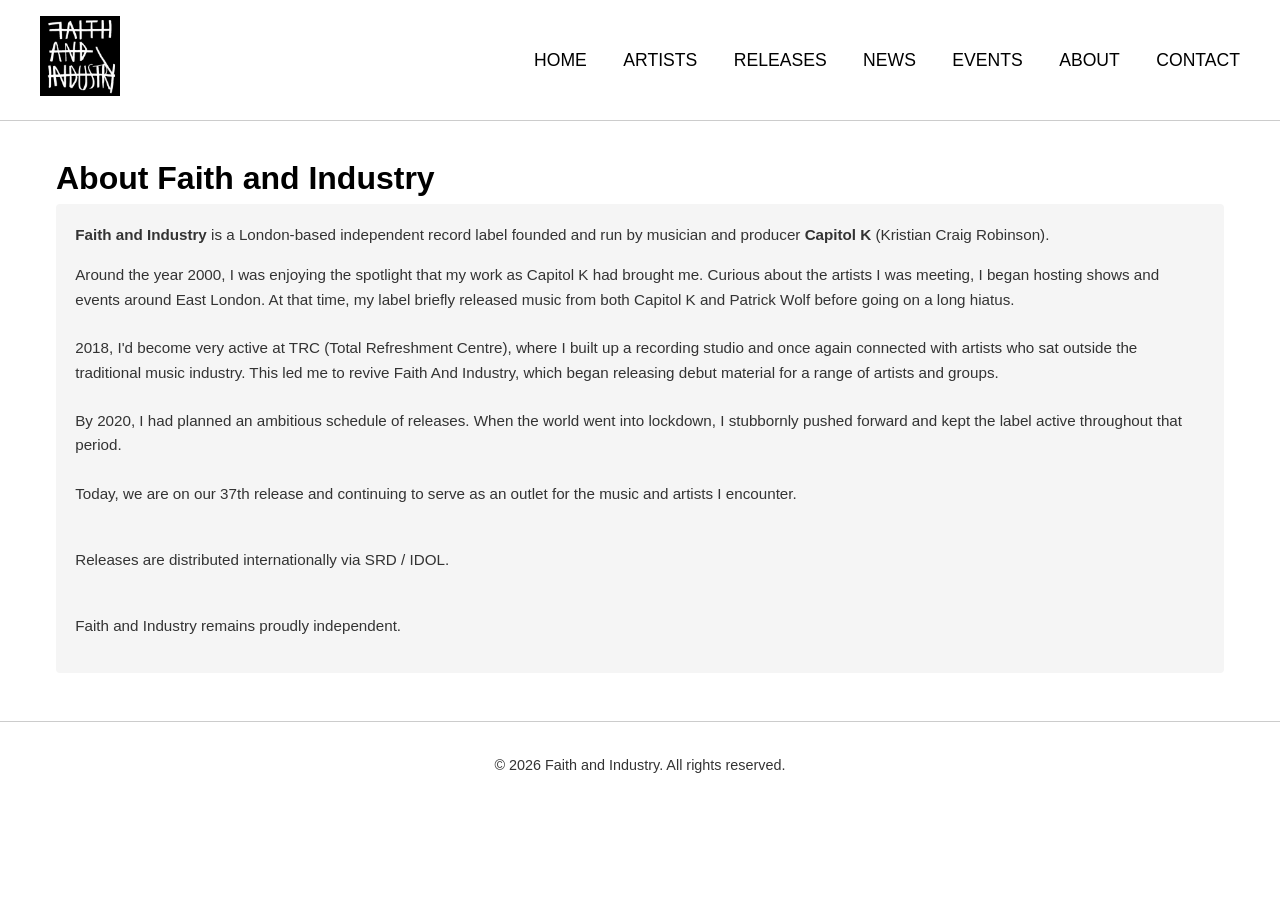
<file: about.html>
<!DOCTYPE html>
<html lang="en">
<head>
    <meta charset="UTF-8">
    <meta name="viewport" content="width=device-width, initial-scale=1.0">
    
    <title>About | Faith and Industry</title>
    <meta name="description" content="Learn about Faith and Industry, an independent record label focused on experimental, folk and alternative music.">
    <meta name="robots" content="index, follow">
    <link rel="canonical" href="https://faithandindustry.com/about.html">
    
    <link rel="stylesheet" href="styles.css">
    <link rel="stylesheet" href="https://cdnjs.cloudflare.com/ajax/libs/font-awesome/6.5.0/css/all.min.css">
</head>
    
<body>
    <header>
   <div class="nav-container">
        <div class="logo">
            <a href="index.html">
                <img src="images/faith-and-industry-logo.jpg" 
                     alt="Faith and Industry" 
                     style="max-width: 80px; height: auto;">
            </a>
        </div>
        <nav>
            <a href="index.html">Home</a>
            <a href="artists.html">Artists</a>
            <a href="releases.html">Releases</a>
            <a href="news.html">News</a>
            <a href="events.html">Events</a>
            <a href="about.html">About</a>
            <a href="contact.html">Contact</a>
        </nav>
    </div>
    </header>

    <div class="content">
        <h1>About Faith and Industry</h1>
        
        <div class="post">
            <div class="post-content">
                <p><strong>Faith and Industry</strong> is a London-based independent record label founded and run by musician and producer <strong>Capitol K</strong> (Kristian Craig Robinson).</p>
                
                <p>Around the year 2000, I was enjoying the spotlight that my work as Capitol K had brought me. 
                    Curious about the artists I was meeting, I began hosting shows and events around East London. 
                    At that time, my label briefly released music from both Capitol K and Patrick Wolf before going on a long hiatus.
<br><br>
2018, I'd become very active at TRC (Total Refreshment Centre), where I built up a recording studio and once again connected 
                    with artists who sat outside the traditional music industry. 
                    This led me to revive Faith And Industry, which began releasing debut material for a range of artists and groups.
<br><br>
By 2020, I had planned an ambitious schedule of releases. When the world went into lockdown, 
                    I stubbornly pushed forward and kept the label active throughout that period.
<br><br>
Today, we are on our 37th release and continuing to serve as an outlet for the music and artists I encounter.</p>
                <br>
                <p>Releases are distributed internationally via SRD / IDOL.</p>
                <br>
                <p>Faith and Industry remains proudly independent.</p>
            </div>
        </div>
    </div>

    <footer>
        <p>© 2026 Faith and Industry. All rights reserved.</p>
    </footer>
</body>
</html>
</file>
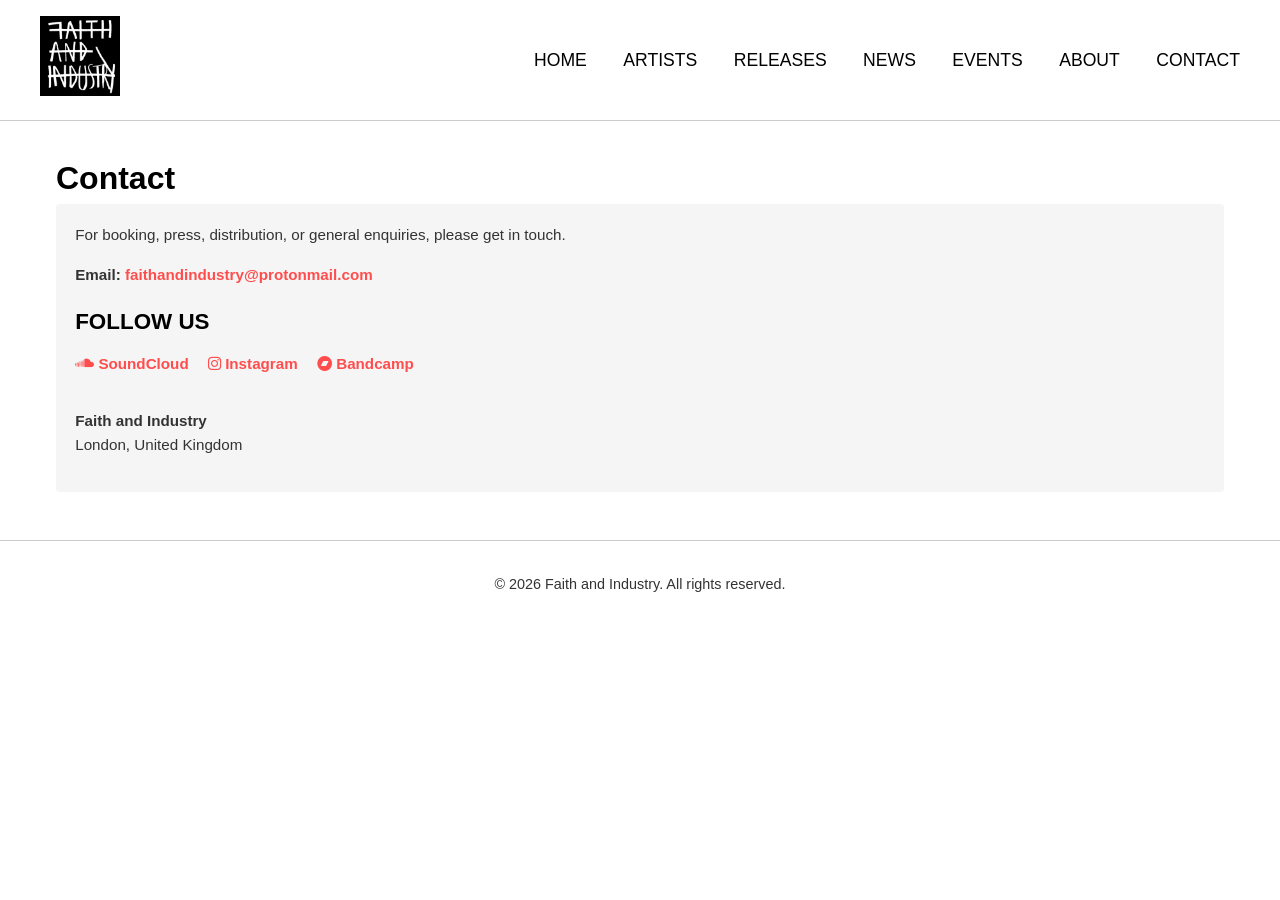
<file: contact.html>
<!DOCTYPE html>
<html lang="en">
<head>
    <meta charset="UTF-8">
    <meta name="viewport" content="width=device-width, initial-scale=1.0">
    
    <title>Contact | Faith and Industry</title>
    <meta name="description" content="Get in touch with Faith and Industry for booking, press, distribution or general enquiries.">
    <meta name="robots" content="index, follow">
    <link rel="canonical" href="https://faithandindustry.com/contact.html">
    
    <link rel="stylesheet" href="styles.css">
    <link rel="stylesheet" href="https://cdnjs.cloudflare.com/ajax/libs/font-awesome/6.5.0/css/all.min.css">
</head>
<body>
    <header>
     <div class="nav-container">
        <div class="logo">
            <a href="index.html">
                <img src="images/faith-and-industry-logo.jpg" 
                     alt="Faith and Industry" 
                     style="max-width: 80px; height: auto;">
            </a>
        </div>
        <nav>
            <a href="index.html">Home</a>
            <a href="artists.html">Artists</a>
            <a href="releases.html">Releases</a>
            <a href="news.html">News</a>
            <a href="events.html">Events</a>
            <a href="about.html">About</a>
            <a href="contact.html">Contact</a>
        </nav>
    </div>
    </header>

    <div class="content">
        <h1>Contact</h1>
        
        <div class="post">
            <div class="post-content">
                <p>For booking, press, distribution, or general enquiries, please get in touch.</p>
                
                <p><strong>Email:</strong> <a href="mailto:info@faithandindustry.com">faithandindustry@protonmail.com</a></p>
                
                <h2>Follow Us</h2>
                <p>
                    <a href="https://soundcloud.com/faith_and_industry" target="_blank" style="margin-right: 15px;"><i class="fab fa-soundcloud"></i> SoundCloud</a>
                    <a href="https://www.instagram.com/faithandindustry/" target="_blank" style="margin-right: 15px;"><i class="fab fa-instagram"></i> Instagram</a>
                    
                    <a href="https://faithandindustry.bandcamp.com" target="_blank"><i class="fab fa-bandcamp"></i> Bandcamp</a>
                </p>
                
                <p style="margin-top: 2rem;">
                    <strong>Faith and Industry</strong><br>
                    London, United Kingdom
                </p>
            </div>
        </div>
    </div>

    <footer>
        <p>© 2026 Faith and Industry. All rights reserved.</p>
    </footer>
</body>
</html>
</file>
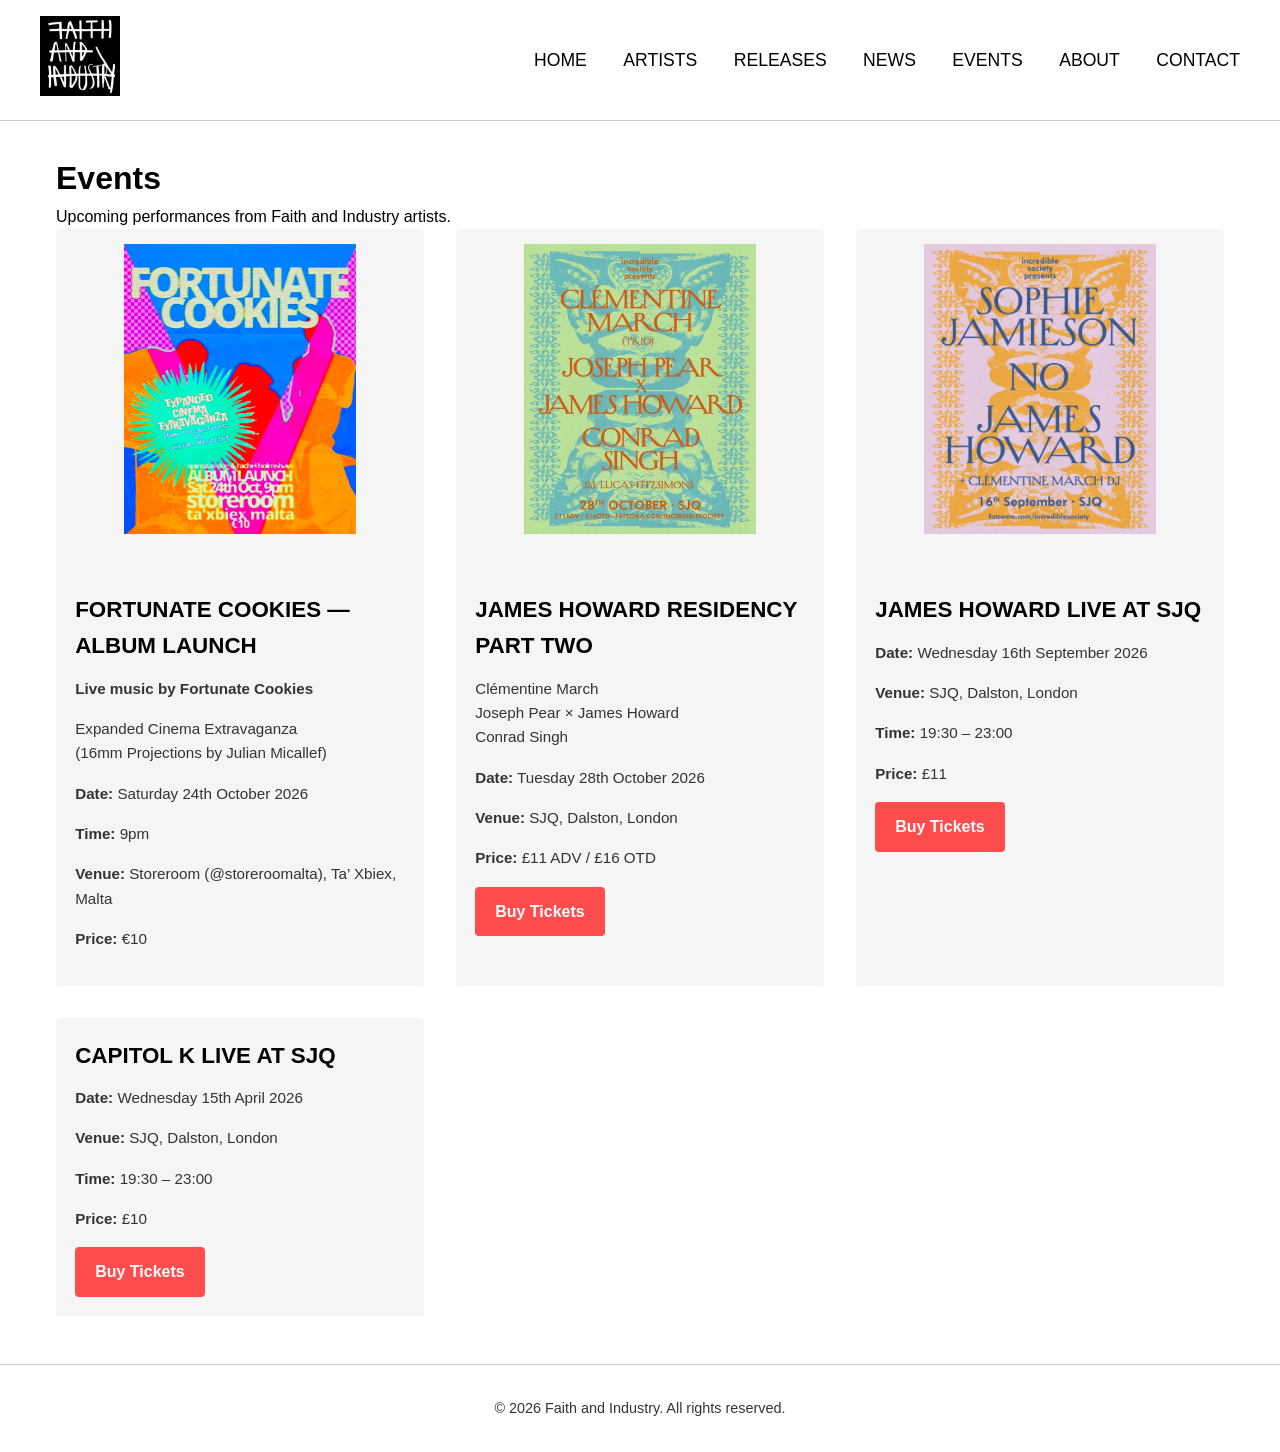
<file: events.html>
<!DOCTYPE html>
<html lang="en">
<head>
    <meta charset="UTF-8">
    <meta name="viewport" content="width=device-width, initial-scale=1.0">
    
    <title>Events | Faith and Industry</title>
    <meta name="description" content="Upcoming live performances and events featuring Faith and Industry artists.">
    <meta name="robots" content="index, follow">
    <link rel="canonical" href="https://faithandindustry.com/events.html">
    
    <link rel="stylesheet" href="styles.css">
    <link rel="stylesheet" href="https://cdnjs.cloudflare.com/ajax/libs/font-awesome/6.5.0/css/all.min.css">
</head>
    
<body>
    <header>
        <div class="nav-container">
            <div class="logo">
                <a href="index.html">
                    <img src="images/faith-and-industry-logo.jpg"
                         alt="Faith and Industry"
                         style="max-width: 80px; height: auto;">
                </a>
            </div>
            <nav>
                <a href="index.html">Home</a>
                <a href="artists.html">Artists</a>
                <a href="releases.html">Releases</a>
                <a href="news.html">News</a>
                <a href="events.html">Events</a>
                <a href="about.html">About</a>
                <a href="contact.html">Contact</a>
            </nav>
        </div>
    </header>

    <div class="content">
        <h1>Events</h1>
        <p>Upcoming performances from Faith and Industry artists.</p>
       
        <div class="post-grid">

            <!-- Fortunate Cookies Album Launch -->
            <div class="post">
                <img src="images/fc-album-launch.jpeg" 
                     alt="Fortunate Cookies Album Launch" 
                     style="width: 100%; height: auto; border-radius: 6px; margin-bottom: 16px;">
                
                <div class="post-content">
                    <h2>Fortunate Cookies — Album Launch</h2>
                    <p><strong>Live music by Fortunate Cookies</strong></p>
                    <p>Expanded Cinema Extravaganza<br>
                    (16mm Projections by Julian Micallef)</p>
                    <p><strong>Date:</strong> Saturday 24th October 2026</p>
                    <p><strong>Time:</strong> 9pm</p>
                    <p><strong>Venue:</strong> Storeroom (@storeroomalta), Ta’ Xbiex, Malta</p>
                    <p><strong>Price:</strong> €10</p>
                </div>
            </div>
            
<!-- James Howard Residency Part Two -->
<div class="post">
    <img src="images/jh-sjq-two.jpeg" 
         alt="James Howard Residency Part Two at SJQ" 
         style="width: 100%; height: auto; border-radius: 6px; margin-bottom: 16px;">
    
    <div class="post-content">
        <h2>James Howard Residency Part Two</h2>
        <p>
            Clémentine March<br>
            Joseph Pear × James Howard<br>
            Conrad Singh
        </p>
        <p><strong>Date:</strong> Tuesday 28th October 2026</p>
        <p><strong>Venue:</strong> SJQ, Dalston, London</p>
        <p><strong>Price:</strong> £11 ADV / £16 OTD</p>
        <a href="https://www.fatsoma.com/e/ikcvdo12/incredible-society-presents-cl%c3%a9mentine-march-trio-joseph-pear-x-james-howard-conrad-singh" 
           target="_blank" 
           style="background:#ff4d4d; color:white; padding:12px 20px; display:inline-block; border-radius:4px; text-decoration:none;">
            Buy Tickets
        </a>
    </div>
</div>

            <!-- James Howard Event (previous) -->
            <div class="post">
                <img src="images/james-howard-poster.jpg" 
                     alt="James Howard Live at SJQ" 
                     style="width: 100%; height: auto; border-radius: 6px; margin-bottom: 16px;">
                
                <div class="post-content">
                    <h2>James Howard Live at SJQ</h2>
                    <p><strong>Date:</strong> Wednesday 16th September 2026</p>
                    <p><strong>Venue:</strong> SJQ, Dalston, London</p>
                    <p><strong>Time:</strong> 19:30 – 23:00</p>
                    <p><strong>Price:</strong> £11</p>
                    <a href="https://www.fatsoma.com/e/4o1z5ucb/incredible-society-presents-sophie-jamieson-no-james-howard-residency?utm_campaign=prom_ss&utm_medium=social&utm_source=dynamic" 
                       target="_blank" 
                       style="background:#ff4d4d; color:white; padding:12px 20px; display:inline-block; border-radius:4px; text-decoration:none;">
                        Buy Tickets
                    </a>
                </div>
            </div>

            <!-- Capitol K Event -->
            <div class="post">
                <div class="post-content">
                    <h2>Capitol K Live at SJQ</h2>
                    <p><strong>Date:</strong> Wednesday 15th April 2026</p>
                    <p><strong>Venue:</strong> SJQ, Dalston, London</p>
                    <p><strong>Time:</strong> 19:30 – 23:00</p>
                    <p><strong>Price:</strong> £10</p>
                    <a href="https://link.dice.fm/Xca7caf50219?dice_id=Xca7caf50219" 
                       target="_blank" 
                       style="background:#ff4d4d; color:white; padding:12px 20px; display:inline-block; border-radius:4px; text-decoration:none;">
                        Buy Tickets
                    </a>
                </div>
            </div>

        </div>
    </div>

    <footer>
        <p>© 2026 Faith and Industry. All rights reserved.</p>
    </footer>
</body>
</html>
</file>
<file: styles.css>
* {
    margin: 0;
    padding: 0;
    box-sizing: border-box;
    font-family: 'Helvetica Neue', Arial, sans-serif;
}

body {
    background-color: #fff;
    color: #000;
    line-height: 1.6;
}

header {
    background-color: #fff;
    padding: 1rem 2rem;
    border-bottom: 1px solid #ccc;
    position: sticky;
    top: 0;
    z-index: 100;
}

.nav-container {
    max-width: 1200px;
    margin: 0 auto;
    display: flex;
    justify-content: space-between;
    align-items: center;
    flex-wrap: wrap;
}

.logo img {
    max-width: 200px;
    height: auto;
}

nav a {
    color: #000;
    text-decoration: none;
    margin-left: 2rem;
    font-size: 1.1rem;
    text-transform: uppercase;
}

nav a:hover {
    color: #ff4d4d;
}

.content {
    max-width: 1200px;
    margin: 2rem auto;
    padding: 0 1rem;
}

.post-grid {
    display: grid;
    grid-template-columns: repeat(auto-fit, minmax(300px, 1fr));
    gap: 2rem;
}

.post {
    background-color: #f5f5f5;
    border-radius: 4px;
    overflow: hidden;
    transition: transform 0.3s ease;
}

.post:hover {
    transform: scale(1.02);
}

/* ================== FIXED IMAGE STYLING ================== */
.post img,
.post-grid .post img {
    width: 100% !important;
    height: 320px !important;           /* You can change this number */
    object-fit: contain !important;     /* Shows full image without cropping */
    object-position: center !important;
    background-color: #f5f5f5 !important;
    padding: 15px !important;
    box-sizing: border-box !important;
    border-radius: 4px;
}

.post-content {
    padding: 1.2rem;
}

.post-content h2 {
    font-size: 1.4rem;
    margin-bottom: 0.8rem;
    text-transform: uppercase;
    color: #000;
}

.post-content p {
    color: #333;
    font-size: 0.95rem;
    margin-bottom: 1rem;
}

.post-content a {
    color: #ff4d4d;
    text-decoration: none;
    font-weight: bold;
}

.post-content a:hover {
    text-decoration: underline;
}

footer {
    background-color: #fff;
    padding: 2rem;
    text-align: center;
    border-top: 1px solid #ccc;
    margin-top: 3rem;
}

footer p {
    color: #333;
    font-size: 0.9rem;
}

footer a {
    color: #ff4d4d;
    text-decoration: none;
    margin: 0 0.5rem;
}

footer a:hover {
    text-decoration: underline;
}

@media (max-width: 768px) {
    .nav-container {
        flex-direction: column;
        align-items: flex-start;
    }
    nav a {
        margin: 0.5rem 0;
    }
    .post-grid {
        grid-template-columns: 1fr;
    }
}
</file>
